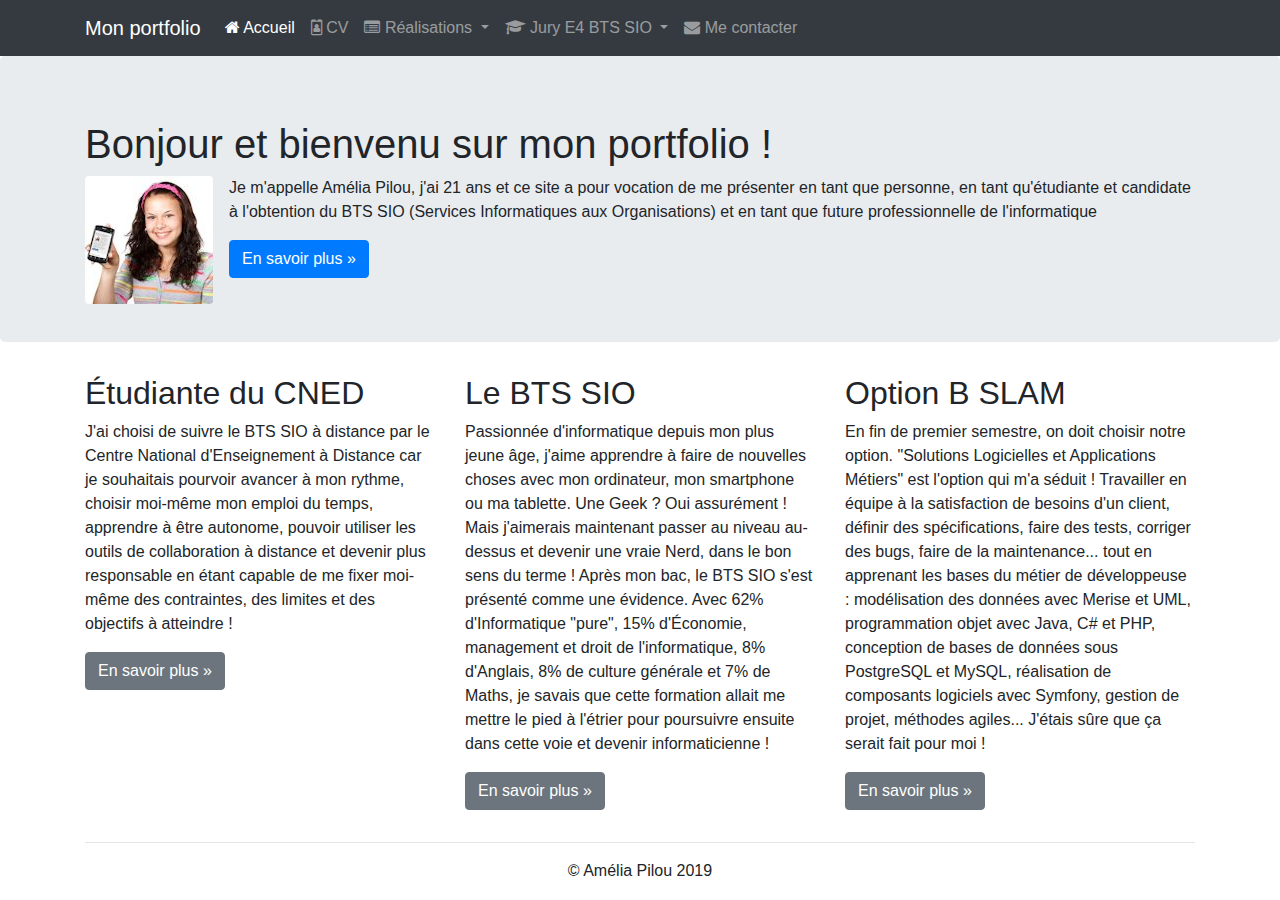
<file: index.html>
<!doctype html>
<html lang="fr">
    <head>
        <!-- Required meta tags -->
        <meta charset="utf-8">
        <meta name="viewport" content="width=device-width, initial-scale=1, shrink-to-fit=no">
        <meta name="description" content="Portfolio de Amélia Pilou - BTS SIO SLAM">
        <meta name="author" content="Amélia Pilou">
        <!-- Bootstrap CSS -->
        <link rel="stylesheet" href="https://stackpath.bootstrapcdn.com/bootstrap/4.3.1/css/bootstrap.min.css" integrity="sha384-ggOyR0iXCbMQv3Xipma34MD+dH/1fQ784/j6cY/iJTQUOhcWr7x9JvoRxT2MZw1T" crossorigin="anonymous">
        <title>Portfolio de Raphaël CLEMENT (BTS SIO 2021)</title>
        <link rel="icon" href="favicon.ico">
        <link href="https://maxcdn.bootstrapcdn.com/font-awesome/4.7.0/css/font-awesome.min.css"
              rel="stylesheet">
        <title>Portfolio d'Amélia Pilou (BTS SIO 2020)</title>
    </head>
    <body>
        <h1>Bonjour et bienvenu sur mon portfolio !</h1>
        <nav class="navbar navbar-dark bg-dark fixed-top navbar-expand-md">
            <div class="container">
                <button type="button" class="navbar-toggler" data-toggle="collapse"
                        data-target="#navbar" aria-controls="navbar">
                    <span class="sr-only">Navigation raccourcie</span>☰
                </button>
                <a class="navbar-brand" href="#">Mon portfolio</a>
                <div id="navbar" class="navbar-collapse collapse">
                    <ul class="nav navbar-nav">
                        <li class="active nav-item">
                            <a href="index.html" class="nav-link">
                                <span class="fa fa-home"></span> Accueil
                            </a>
                        </li>
                        <li class="nav-item">
                            <a href="pages/cv.html" class="nav-link">
                                <span class="fa fa-id-badge"></span> CV
                            </a>
                        </li>
                        <li class="dropdown nav-item">
                            <a href="#" class="dropdown-toggle nav-link"
                               data-toggle="dropdown" role="button">
                                <span class="fa fa-list-alt"></span> Réalisations <span class="caret"></span>
                            </a>
                            <ul class="dropdown-menu" role="menu">
                                <li role="presentation" class="dropdown-header dropdown-item">
                                    En autonomie</li>
                                <li role="presentation" class="dropdown-item">
                                    <a role="menuitem" href="#">Application Android</a>
                                </li>
                                <li role="presentation" class="dropdown-item">
                                    <a role="menuitem" href="#">Site web</a>
                                </li>
                                <li role="presentation" class="dropdown-item">
                                    <a role="menuitem" href="#">Études et analyses</a>
                                </li>
                                <li role="presentation" class="dropdown-divider"></li>
                                <li role="presentation" class="dropdown-header dropdown-item">
                                    En entreprise</li>
                                <li role="presentation" class="dropdown-item">
                                    <a role="menuitem" href="#">Projet de 1ère année</a>
                                </li>
                                <li role="presentation" class="dropdown-item">
                                    <a role="menuitem" href="#">Projet de 2ème année</a>
                                </li>
                            </ul>
                        </li>
                        <li class="dropdown nav-item">
                            <a href="#" class="dropdown-toggle nav-link"
                               data-toggle="dropdown" role="button">
                                <span class="fa fa-graduation-cap"></span>
                                Jury E4 BTS SIO
                                <span class="caret"></span>
                            </a>
                            <ul class="dropdown-menu" role="menu">
                                <li class="dropdown-header dropdown-item" role="presentation">
                                    Documentations contexte</li>
                                <li role="presentation" class="dropdown-item">
                                    <a role="menuitem" href="#">Présentation</a></li>
                                <li role="presentation" class="dropdown-item">
                                    <a role="menuitem" href="#">Application</a></li>
                                <li role="presentation" class="dropdown-item">
                                    <a role="menuitem" href="#">Missions à réaliser</a></li>
                                <li role="presentation" class="dropdown-item">
                                    <a role="menuitem" href="#">Annexes</a></li>
                                <li role="presentation" class="dropdown-divider"></li>
                                <li role="presentation" class="dropdown-header dropdown-item">
                                    Fiches d'examen</li>
                                <li role="presentation" class="dropdown-item">
                                    <a role="menuitem" href="#">Situation professionnelle n°1</a></li>
                                <li role="presentation" class="dropdown-item">
                                    <a role="menuitem" href="#">Situation professionnelle n°2</a></li>
                                <li role="presentation" class="dropdown-divider"></li>
                                <li role="presentation" class="dropdown-header dropdown-item">
                                    Démonstrations</li>
                                <li role="presentation" class="dropdown-item">
                                    <a role="menuitem" href="#">Démo SP n°1</a></li>
                                <li role="presentation" class="dropdown-item">
                                    <a role="menuitem" href="#">Démo SP n°2</a></li>
                                <li role="presentation" class="dropdown-divider"></li>
                                <li role="presentation" class="dropdown-header dropdown-item">
                                    Codes sources</li>
                                <li role="presentation" class="dropdown-item">
                                    <a role="menuitem" href="#">Sources SP n°1</a></li>
                                <li role="presentation" class="dropdown-item">
                                    <a role="menuitem" href="#">Sources SP n°2</a></li>
                            </ul>
                        </li> 
                        <li class="nav-item">
                            <a href="#" class="nav-link"><span class="fa fa-envelope"></span>
                                Me contacter
                            </a>
                        </li>
                    </ul>
                </div>
            </div>
        </nav>

        <div class="jumbotron">
            <div class="container">
                <h1>Bonjour et bienvenu sur mon portfolio !</h1>
                <img  class="rounded float-left mr-3" src="images/AmeliaPilou.jpg" alt="photo d'indentité"/>
                <p> Je m'appelle Amélia Pilou, j'ai 21 ans et ce site a pour vocation de me présenter en tant que personne, en
                    tant qu'étudiante et candidate à l'obtention du BTS SIO (Services Informatiques aux Organisations) et en
                    tant que future professionnelle de l'informatique</p>
                <a type="button" class="btn btn-primary" href="pages/cv.html" role="button" >En savoir plus »</a>
            </div>
        </div> <!-- Emplacement pour le contenu principal de la page -->
        <footer>  
            <div class="container">
                <div class="row">
                    <div class="col-lg-4">
                        <h2>Étudiante du CNED</h2>
                        <p>J'ai choisi de suivre le BTS SIO à distance par le Centre National
                            d'Enseignement à Distance car je souhaitais pourvoir avancer à mon rythme,
                            choisir moi-même mon emploi du temps, apprendre à être autonome, pouvoir
                            utiliser les outils de collaboration à distance et devenir plus responsable en
                            étant capable de me fixer moi-même des contraintes, des limites et des
                            objectifs à atteindre !
                        </p>
                        <p><a class="btn btn-secondary" href="http://www.cned.fr" target="_blank"
                              role="button">En savoir plus »</a>
                        </p>
                    </div>
                    <div class="col-lg-4">
                        <h2>Le BTS SIO</h2>
                        <p>Passionnée d'informatique depuis mon plus jeune âge, j'aime apprendre à faire
                            de nouvelles choses avec mon ordinateur, mon smartphone ou ma tablette. Une
                            Geek ? Oui assurément ! Mais j'aimerais maintenant passer au niveau au-dessus
                            et devenir une vraie Nerd, dans le bon sens du terme ! Après mon bac, le BTS
                            SIO s'est présenté comme une évidence. Avec 62% d'Informatique "pure", 15%
                            d'Économie, management et droit de l'informatique, 8% d'Anglais, 8% de culture
                            générale et 7% de Maths, je savais que cette formation allait me mettre le
                            pied à l'étrier pour poursuivre ensuite dans cette voie et devenir
                            informaticienne !
                        </p>
                        <p><a class="btn btn-secondary" href="https://fr.wikipedia.org/wiki/Brevet_de_tec
                              hnicien_supérieur_-_Services_informatiques_aux_organisations"
                              target="_blank" role="button">En savoir plus »</a>
                        </p>
                    </div>
                    <div class="col-lg-4">
                        <h2>Option B SLAM</h2>
                        <p>En fin de premier semestre, on doit choisir notre option. "Solutions
                            Logicielles et Applications Métiers" est l'option qui m'a séduit&nbsp;!
                            Travailler en équipe à la satisfaction de besoins d'un client, définir des
                            spécifications, faire des tests, corriger des bugs, faire de la maintenance...
                            tout en apprenant les bases du métier de développeuse : modélisation des
                            données avec Merise et UML, programmation objet avec Java, C# et PHP,
                            conception de bases de données sous PostgreSQL et MySQL, réalisation de
                            composants logiciels avec Symfony, gestion de projet, méthodes agiles...
                            J'étais sûre que ça serait fait pour moi !
                        </p>
                        <p><a class="btn btn-secondary" href="http://www.onisep.fr/Ressources/Univers-For
                              mation/Formations/Post-bac/BTS-Services-informatiques-aux-organisations-opt
                              ion-B-solutions-logicielles-et-applications-metiers" target="_blank"
                              role="button">En savoir plus »</a>
                        </p>
                    </div>
                </div>
                <hr>
                <p class="text-center" id="copyright">© Amélia Pilou 2019</p>
            </div>
        </footer>



        <!-- Optional JavaScript -->
        <!-- jQuery first, then Popper.js, then Bootstrap JS -->
        <script src="https://code.jquery.com/jquery-3.3.1.slim.min.js" integrity="sha384-q8i/X+965DzO0rT7abK41JStQIAqVgRVzpbzo5smXKp4YfRvH+8abtTE1Pi6jizo" crossorigin="anonymous"></script>
        <script src="https://cdnjs.cloudflare.com/ajax/libs/popper.js/1.14.7/umd/popper.min.js" integrity="sha384-UO2eT0CpHqdSJQ6hJty5KVphtPhzWj9WO1clHTMGa3JDZwrnQq4sF86dIHNDz0W1" crossorigin="anonymous"></script>
        <script src="https://stackpath.bootstrapcdn.com/bootstrap/4.3.1/js/bootstrap.min.js" integrity="sha384-JjSmVgyd0p3pXB1rRibZUAYoIIy6OrQ6VrjIEaFf/nJGzIxFDsf4x0xIM+B07jRM" crossorigin="anonymous"></script>
    </body>
</html>
</file>
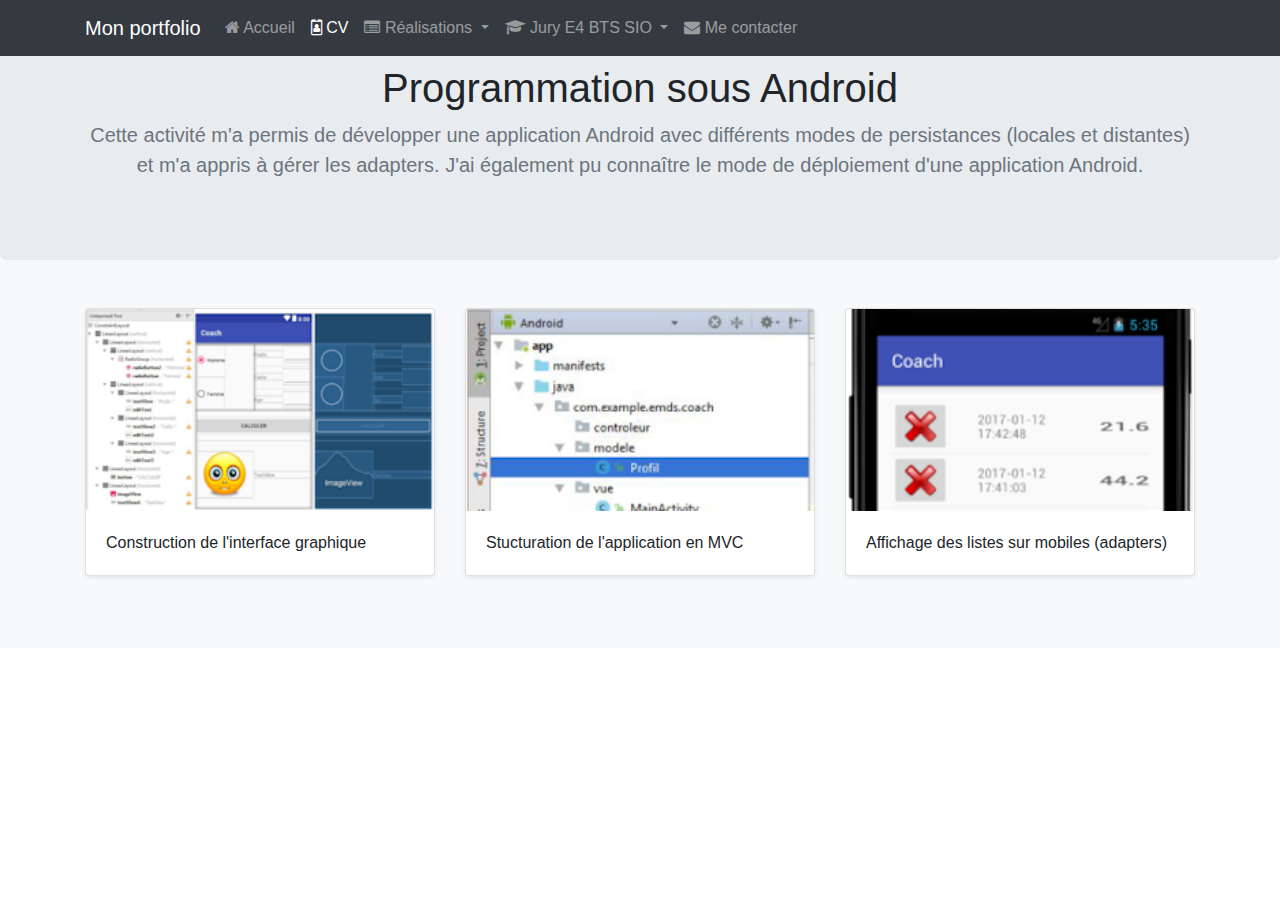
<file: pages/appliandroid.html>
<!doctype html>
<html lang="fr">
    <head>
        <!-- Required meta tags -->
        <meta charset="utf-8">
        <meta name="viewport" content="width=device-width, initial-scale=1, shrink-to-fit=no">
        <meta name="description" content="Portfolio de Amélia Pilou - BTS SIO SLAM">
        <meta name="author" content="Amélia Pilou">
        <title>Portfolio d'Amélia Pilou (BTS SIO 2020)</title>
        <!-- Bootstrap CSS -->
        <link rel="stylesheet" href="https://stackpath.bootstrapcdn.com/bootstrap/4.3.1/css/bootstrap.min.css" integrity="sha384-ggOyR0iXCbMQv3Xipma34MD+dH/1fQ784/j6cY/iJTQUOhcWr7x9JvoRxT2MZw1T" crossorigin="anonymous">
        <link rel="icon" href="../favicon.ico">
        <link href="https://maxcdn.bootstrapcdn.com/font-awesome/4.7.0/css/font-awesome.min.css"
              rel="stylesheet">
        <link href="../css/realisations.css" rel="stylesheet">

    </head>
    <body>
        <nav class="navbar navbar-dark bg-dark fixed-top navbar-expand-md">
            <div class="container">
                <button type="button" class="navbar-toggler" data-toggle="collapse"
                        data-target="#navbar" aria-controls="navbar">
                    <span class="sr-only">Navigation raccourcie</span>☰
                </button>
                <a class="navbar-brand" href="#">Mon portfolio</a>
                <div id="navbar" class="navbar-collapse collapse">
                    <ul class="nav navbar-nav">
                        <li class="nav-item">
                            <a href="../index.html" class="nav-link">
                                <span class="fa fa-home"></span> Accueil
                            </a>
                        </li>
                        <li class="active nav-item">
                            <a href="../pages/cv.html" class="nav-link">
                                <span class="fa fa-id-badge"></span> CV
                            </a>
                        </li>
                        <li class="dropdown nav-item">
                            <a href="#" class="dropdown-toggle nav-link"
                               data-toggle="dropdown" role="button">
                                <span class="fa fa-list-alt"></span> Réalisations <span class="caret"></span>
                            </a>
                            <ul class="dropdown-menu" role="menu">
                                <li role="presentation" class="dropdown-header dropdown-item">
                                    En autonomie</li>
                                <li role="presentation" class="dropdown-item">
                                    <a role="menuitem" href="../pages/appliandroid.html">Application Android</a>
                                </li>
                                <li role="presentation" class="dropdown-item">
                                    <a role="menuitem" href="#">Site web</a>
                                </li>
                                <li role="presentation" class="dropdown-item">
                                    <a role="menuitem" href="#">Études et analyses</a>
                                </li>
                                <li role="presentation" class="dropdown-divider"></li>
                                <li role="presentation" class="dropdown-header dropdown-item">
                                    En entreprise</li>
                                <li role="presentation" class="dropdown-item">
                                    <a role="menuitem" href="#">Projet de 1ère année</a>
                                </li>
                                <li role="presentation" class="dropdown-item">
                                    <a role="menuitem" href="#">Projet de 2ème année</a>
                                </li>
                            </ul>
                        </li>
                        <li class="dropdown nav-item">
                            <a href="#" class="dropdown-toggle nav-link"
                               data-toggle="dropdown" role="button">
                                <span class="fa fa-graduation-cap"></span>
                                Jury E4 BTS SIO
                                <span class="caret"></span>
                            </a>
                            <ul class="dropdown-menu" role="menu">
                                <li class="dropdown-header dropdown-item" role="presentation">
                                    Documentations contexte</li>
                                <li role="presentation" class="dropdown-item">
                                    <a role="menuitem" href="#">Présentation</a></li>
                                <li role="presentation" class="dropdown-item">
                                    <a role="menuitem" href="#">Application</a></li>
                                <li role="presentation" class="dropdown-item">
                                    <a role="menuitem" href="#">Missions à réaliser</a></li>
                                <li role="presentation" class="dropdown-item">
                                    <a role="menuitem" href="#">Annexes</a></li>
                                <li role="presentation" class="dropdown-divider"></li>
                                <li role="presentation" class="dropdown-header dropdown-item">
                                    Fiches d'examen</li>
                                <li role="presentation" class="dropdown-item">
                                    <a role="menuitem" href="#">Situation professionnelle n°1</a></li>
                                <li role="presentation" class="dropdown-item">
                                    <a role="menuitem" href="#">Situation professionnelle n°2</a></li>
                                <li role="presentation" class="dropdown-divider"></li>
                                <li role="presentation" class="dropdown-header dropdown-item">
                                    Démonstrations</li>
                                <li role="presentation" class="dropdown-item">
                                    <a role="menuitem" href="#">Démo SP n°1</a></li>
                                <li role="presentation" class="dropdown-item">
                                    <a role="menuitem" href="#">Démo SP n°2</a></li>
                                <li role="presentation" class="dropdown-divider"></li>
                                <li role="presentation" class="dropdown-header dropdown-item">
                                    Codes sources</li>
                                <li role="presentation" class="dropdown-item">
                                    <a role="menuitem" href="#">Sources SP n°1</a></li>
                                <li role="presentation" class="dropdown-item">
                                    <a role="menuitem" href="#">Sources SP n°2</a></li>
                            </ul>
                        </li> 
                        <li class="nav-item">
                            <a href="#" class="nav-link"><span class="fa fa-envelope"></span>
                                Me contacter
                            </a>
                        </li>
                    </ul>
                </div>
            </div>
        </nav>
        <section class="jumbotron text-center">
            <div class="container">
                <h1 class="jumbotron-heading">Programmation sous Android</h1>
                <p class="lead text-muted">Cette activité m'a permis de développer une
                    application Android avec différents modes de persistances (locales et
                    distantes) et m'a appris à gérer les adapters. J'ai également pu connaître
                    le mode de déploiement d'une application Android.
                </p>
            </div>
        </section>
        <div class="album py-5 bg-light">
            <div class="container">
                <div class="row">
                    <div class="col-md-4">
                        <div class="card mb-4 shadow-sm">
                            <img class="card-img-top" src="../images/ihmcoach.png" alt="IHM Coach">
                            <div class="card-body">
                                <p class="card-text">Construction de l'interface graphique</p>
                            </div>
                        </div>
                    </div>
                    <div class="col-md-4">
                        <div class="card mb-4 shadow-sm">
                            <img class="card-img-top" src="../images/MVC.png"
                                 alt="Structuration MVC">
                            <div class="card-body">
                                <p class="card-text">Stucturation de l'application en MVC</p>
                            </div>
                        </div>
                    </div>
                    <div class="col-md-4">
                        <div class="card mb-4 shadow-sm">
                            <img class="card-img-top" src="../images/adapters.png" alt="Adapters">
                            <div class="card-body">
                                <p class="card-text">Affichage des listes sur mobiles (adapters)</p>
                            </div>
                        </div>
                    </div>
                </div>
            </div>
        </div>
        <!-- Optional JavaScript -->
        <!-- jQuery first, then Popper.js, then Bootstrap JS -->
        <script src="https://code.jquery.com/jquery-3.3.1.slim.min.js" integrity="sha384-q8i/X+965DzO0rT7abK41JStQIAqVgRVzpbzo5smXKp4YfRvH+8abtTE1Pi6jizo" crossorigin="anonymous"></script>
        <script src="https://cdnjs.cloudflare.com/ajax/libs/popper.js/1.14.7/umd/popper.min.js" integrity="sha384-UO2eT0CpHqdSJQ6hJty5KVphtPhzWj9WO1clHTMGa3JDZwrnQq4sF86dIHNDz0W1" crossorigin="anonymous"></script>
        <script src="https://stackpath.bootstrapcdn.com/bootstrap/4.3.1/js/bootstrap.min.js" integrity="sha384-JjSmVgyd0p3pXB1rRibZUAYoIIy6OrQ6VrjIEaFf/nJGzIxFDsf4x0xIM+B07jRM" crossorigin="anonymous"></script>
    </body>
</html>
</file>
<file: css/realisations.css>
/*
To change this license header, choose License Headers in Project Properties.
To change this template file, choose Tools | Templates
and open the template in the editor.
*/
/* 
    Created on : 3 oct. 2019, 09:02:05
    Author     : raphael.clement
*/

.bd-placeholder-img { font-size: 1.125rem; text-anchor: middle; -webkit-user-select: none;
                      -moz-user-select: none; -ms-user-select: none; user-select: none; }
@media (min-width: 768px) {
    .bd-placeholder-img-lg { font-size: 3.5rem; }
}
.jumbotron { margin-bottom: 0px; }
</file>
